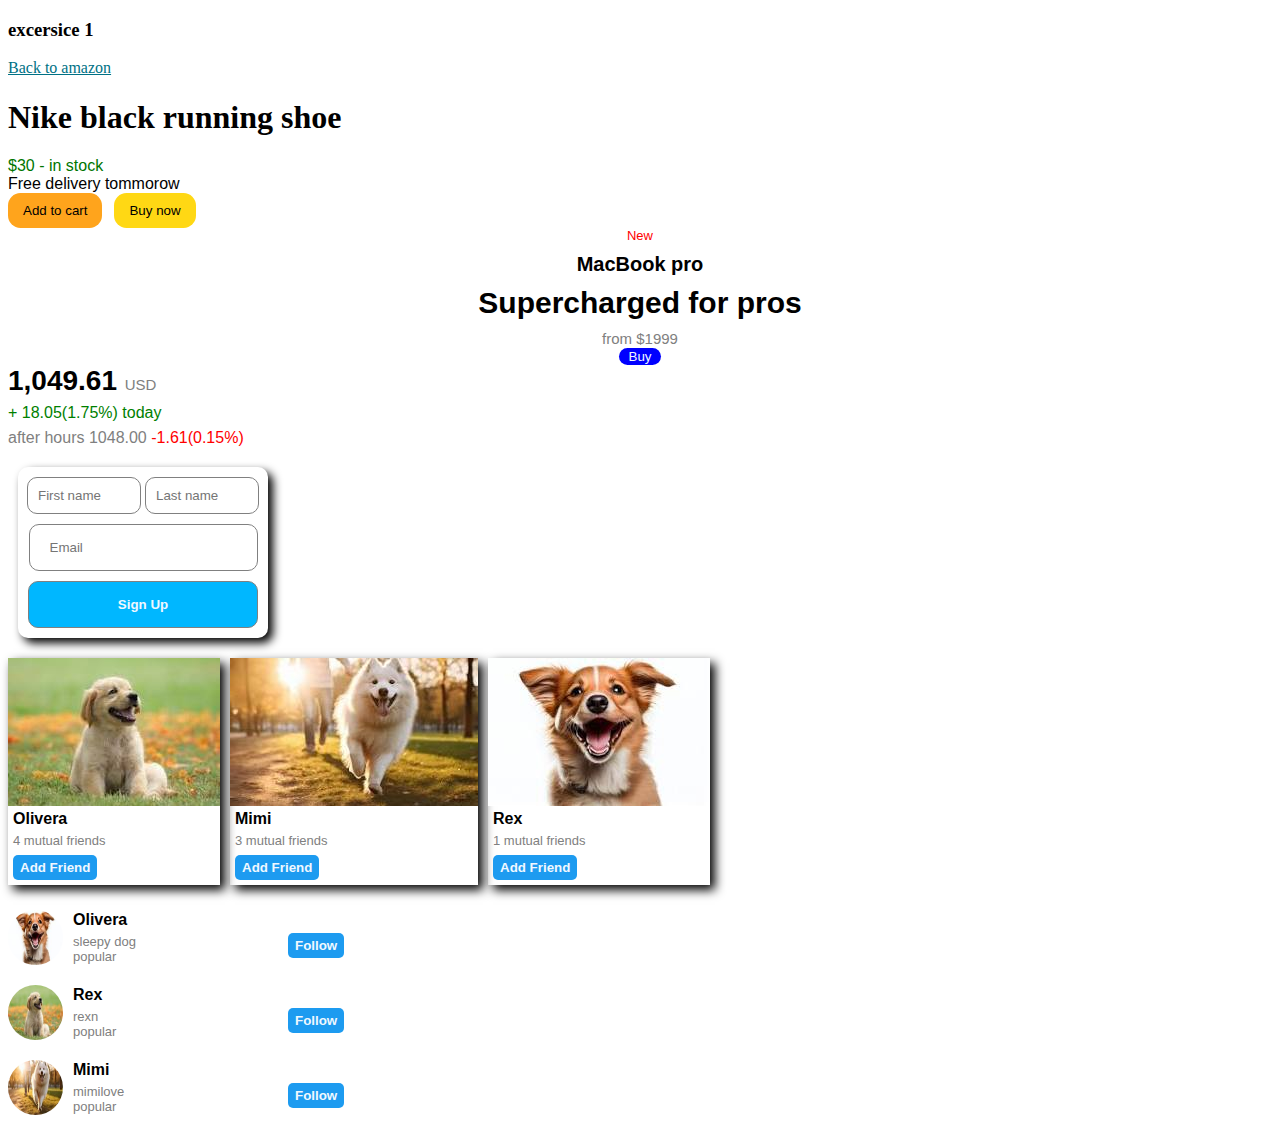
<file: site/index.html>
<!DOCTYPE html>
<html lang="en">
<head>
    <meta charset="UTF-8">
    <meta name="viewport" content="width=https://github.com/AdebanjoDavid/coursea-test2.git, initial-scale=1.0">
    <title>learning html</title>
    <link rel="stylesheet" href="styles/style.css">
</head>
<body>
  <style>
 
  </style>
  <h3>excersice 1</h3>  
  <a href="amazon.com" target="_blank">Back to amazon</a><br>
  <h1 class="nike">Nike black running  shoe</h1>
  <p style="color:rgb(0, 118, 0);">$30 - in stock</p>
  <p>Free delivery tommorow</p>
  <button class="bt1">Add to cart</button>
  <button class="bt2">Buy now</button>
  <p class="new">New</p>
  <p class="mac">MacBook pro</p>
  <p class="pros">Supercharged for pros</p>
  <p class="price">from $1999 </p>
  <div id="container"><button class="buy">Buy</button></div>
  <p class="cp">1,049.61 <span class="usd">USD</span></p>
  <p class="change">&#43; 18.05(1.75%) today</p>
  <p class="pred">after hours 1048.00 <span class="decrease" -1.61(0.15)>-1.61(0.15&#37;)</span></p>
  <div class="container">
    <input class="name" type="text" placeholder="First name">
    <input class="name"  type="text" placeholder="Last name"><br>
    <input class="email" type="email" placeholder="Email"><br>
   <button class="btn">Sign Up </button><br>
  </div><br>
  <div class="bigc">
  <div class="profile">
    <img class="dp" src="image/image2.jpg">
    <p class="names">Olivera</p>
    <p class="mutual">4 mutual friends</p>
<button class="add">Add Friend</button>
</div>
<div class="profile">
  <img class="dp" src="image/dog1.jpg">
  <p class="names">Mimi</p>
  <p class="mutual">3 mutual friends</p>
  <button class="add">Add Friend</button>
</div>
<div class="profile">
  <img class="dp" src="image/image3.jpg">
  <p class="names">Rex</p>
  <p class="mutual">1 mutual friends</p>
  <button class="add">Add Friend</button>
</div>
</div>
    <div class="big-c">
      <img class="dp2" src="image/image3.jpg">
      <div class="info">
      <p class="pname">Olivera</p>
      <p class="title">sleepy dog</p>
      <p class="title">popular</p>
    </div>
    <button class="add">Follow</button>
  </div>

  <div class="big-c">
    <img class="dp2" src="image/image2.jpg">
    <div class="info">
    <p class="pname">Rex</p>
    <p class="title">rexn</p>
    <p class="title">popular</p>
  </div>
  <button class="add">Follow</button>
</div>

<div class="big-c">
  <img class="dp2" src="image/dog1.jpg">
  <div class="info">
  <p class="pname">Mimi</p>
  <p class="title">mimilove</p>
  <p class="title">popular</p>
  </div>
  <button class="add">Follow</button>
  </div>
</body>
</html>
</file>
<file: site/styles/style.css>
p{
    font-family: arial;
    margin: 0px;
}
.body{
 padding-bottom: 100px;
}
.new{
    font-size: 13px;
    color:red;
    text-align: center;
    margin-bottom: 10px;
}
.mac{
    font-size: 20px;
    font-weight:bold ;
    text-align: center;
    margin-top: 0%;
    margin-bottom:10px ;
}
.pros{
    font-size: 30px;
    font-weight:bold ;
    text-align: center;
    margin-top: 0%;
    margin-bottom: 10px;
}
.price{
    font-size: 15px;
    font-weight:normal ;
    text-align: center;
    margin-top: 0%;
    color: grey;
}
.buy{
    background-color: blue;
    text-align: center;
    border-radius: 15px;
    border: none;
    margin: auto;
    color: aliceblue;
    padding-left: 10px;
    padding-right: 10px;
}
#container{
    text-align: center;
}
.cp{
font-size: 28px;
font-weight: bold;
margin-top: 0px;
margin-bottom: 0px;
}
.usd{
    font-size: 15px;
    font-weight: normal;
    color: grey;
}
.change{
    color: green;
    margin-top: 7px;
    margin-bottom: 0px;
}
.pred{
    color: gray;
    margin-top: 7px;
    margin-bottom: 20px;
}
.decrease{
    color: red;
    margin-top: 0px;
    margin-bottom:0px ;
    
}
.bt2{
    background-color: rgb(255, 216, 20);
    border: none;  
    border-radius: 12.5px;
   padding-left: 15px;
   padding-top: 10px;
   padding-right: 15px;
   padding-bottom: 10px;
   vertical-align: top;
    cursor: pointer;
    transition: opacity 0.5s, background-color 0.5s, color 0.5s, padddin-left 0.5s, padding-right 0.2s, padding-top 0.3s, padding-bottom 0.4s;
  }
  .bt1{
    background-color: rgb(255, 164, 28);
    border: none;  
    border-radius: 12.5px;
    cursor: pointer;
    padding-left: 15px;
    padding-top: 10px;
    padding-right: 15px;
    padding-bottom: 10px;
    vertical-align: top;
    margin-right:8px ;
    transition: opacity 0.5s, background-color 0.5s, color 0.5s, padddin-left 0.5s, padding-right 0.2s, padding-top 0.3s, padding-bottom 0.4s;
  }
  .bt1:hover{
    background-color: rgba(247, 152, 10, 0.795) ;
    color: aliceblue;
    padding-left: 20px;
    padding-top: 15px;
    padding-right: 20px;
    padding-bottom: 15px;

  }
  .bt1:active{
    opacity: 0.5;}
  .bt2:hover{
   color:  rgba(248, 208, 5, 0.849);
   color: aliceblue;
   padding-left: 20px;
   padding-top: 15px;
   padding-right: 20px;
   padding-bottom: 15px;
  }
  .bt2:active{
    opacity: 0.5;
  }
  a{
    color:rgb( 0, 113, 133);
  }
 .name{
   width: 100px;
   padding-left: 10px;
   padding-top: 10px;
   padding-bottom: 10px;
   border-color: grey;
   border-style: solid;
   border-width: 1px;
   border-radius: 10px;
 } 
 .email{
   margin-top: 10px;
   width: 187px;
   padding-left: 20px;
   padding-top: 15px;
   padding-right: 20px;
   padding-bottom: 15px;
   border-color: grey;
   border-style: solid;
   border-width: 1px;
   border-radius: 10px;
   margin-bottom: 10px;
 }
.btn{
  width: 230px;
  padding-left: 20px;
  padding-top: 15px;
  padding-right: 20px;
  padding-bottom: 15px;
  border-color: grey;
  border-style: solid;
  border-width: 1px;
  border-radius: 10px;
  margin-bottom: 10px;
  color: aliceblue;
  background-color: rgb(0, 183, 255);
  font-weight: bold;
  transition: opacity 0.2s;
}
.btn:hover{
 opacity: 0.6;  
} 

 .container{
  margin-left: 10px;
  width: 250px;
  border: solid whitesmoke 0px; 
  box-shadow: 5px 5px 10px;
  display: inline-block;
  text-align: center;
  padding-top: 10px;
  border-radius: 10px;
  margin-bottom: 20px;
 }
 .bigc{
  display: flex;
  flex-direction: row;
  gap: 10px; 
  margin-bottom: 25px;
 }
 .profile{
  box-shadow: 5px 5px 10px;
  border: solid whitesmoke  0px;
  max-width: 50%;
 }
 .names{
  margin-left: 5px;
  font-weight: 900;
  margin-bottom: 0px;
 }
 .mutual{
  margin-left: 5px;
  font-size: 13px;
  margin-top: 5px;
  margin-bottom: 7px;
  color: grey;
 }
 .add{
  background-color: rgb(29,155,240);
  margin-left: 5px;
  margin-bottom: 5px;
  padding-top: 5px;
  padding-bottom: 5px;
  padding-left: 7px;
  padding-right: 7px;
  border: 0cm;
  border-radius: 5px;
  color: aliceblue;
  font-weight: 600;
  transition: all 0.3s;
 }
 .add:hover{
  opacity: 0.5;
 }
 .dp{
  width: 100%;
  height: 148px;
  object-fit: cover;
 }
.big-c{
  display: flex;
  flex-direction: row;
  align-items: center;
  gap: 10px;
}
.dp2{
  height: 55px;
  width: 55px;
  border-radius: 50px;
  margin-bottom: 20px;
}
.info{
  width: 200px;
  margin-bottom: 20px;
}
.pname{
  font-weight: 900;
  margin-bottom: 5px;
}
.title{
  font-size: small;
  color: gray;

}
</file>
